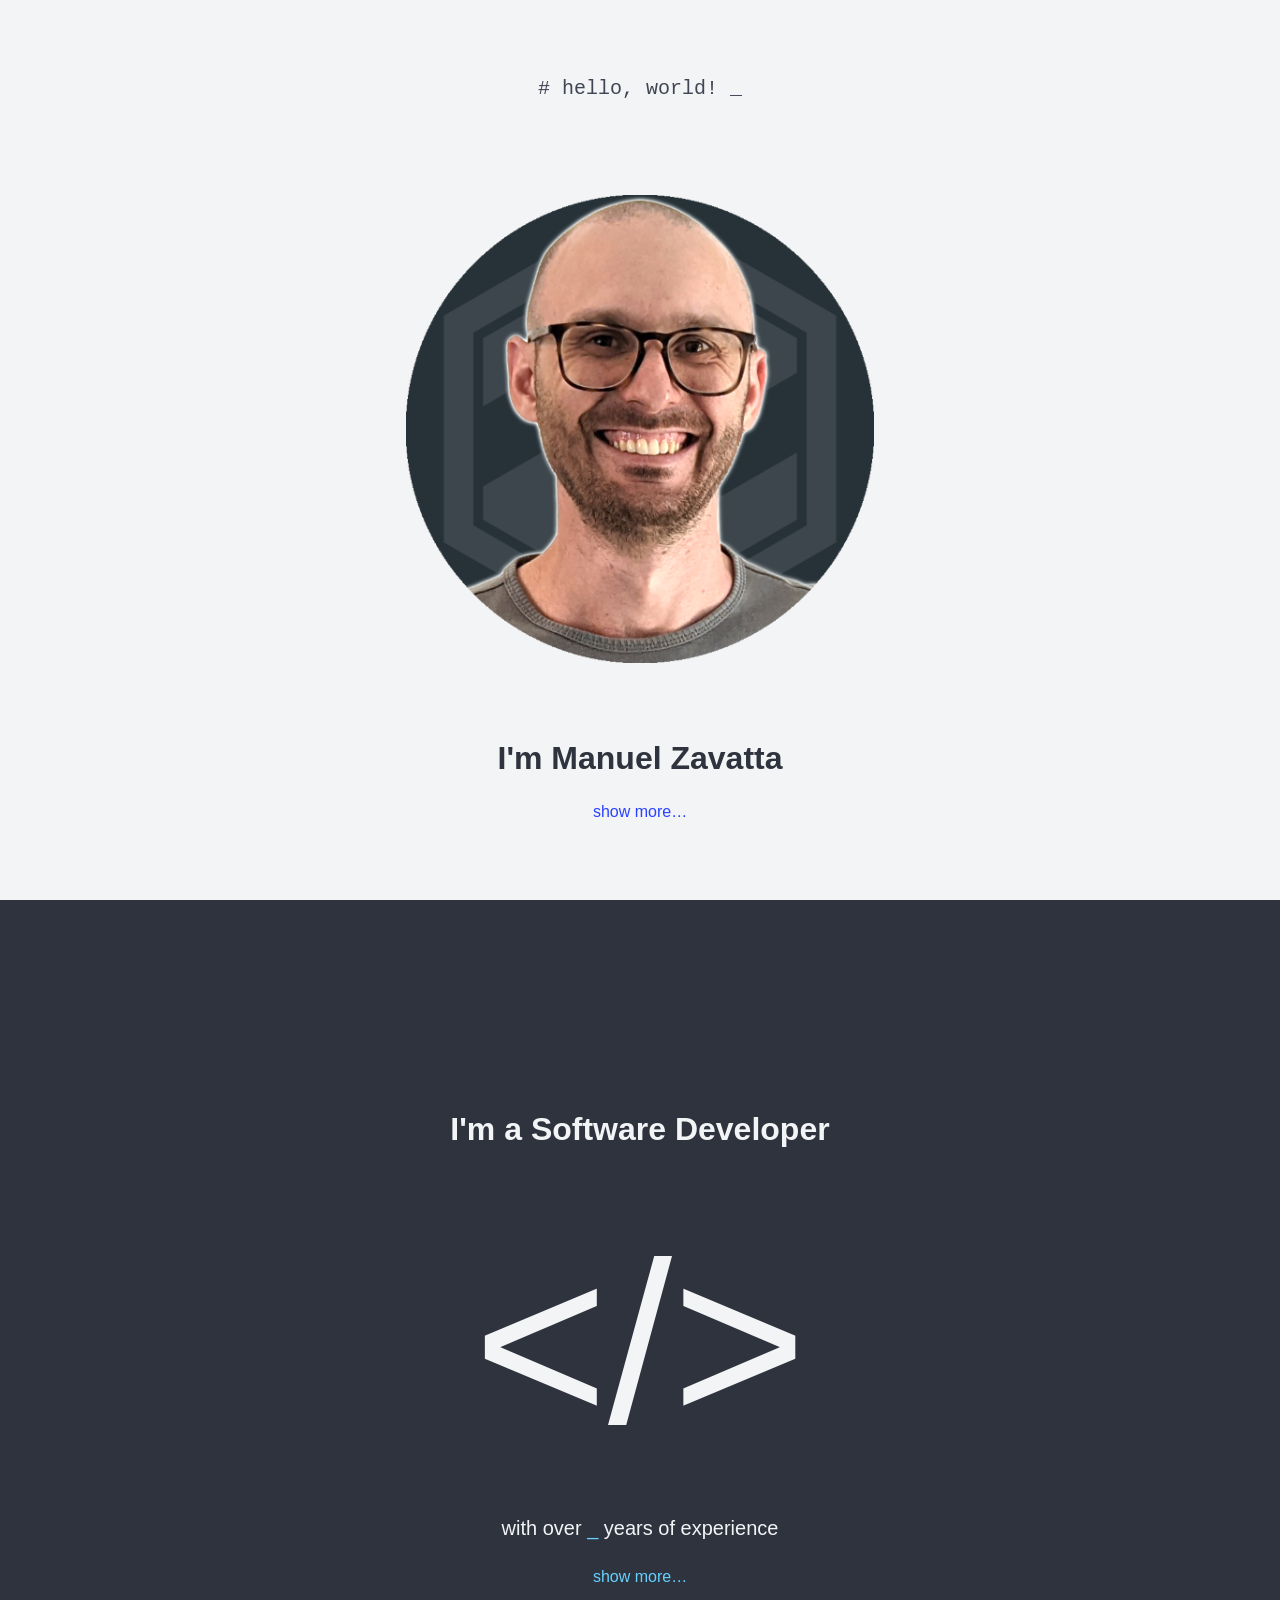
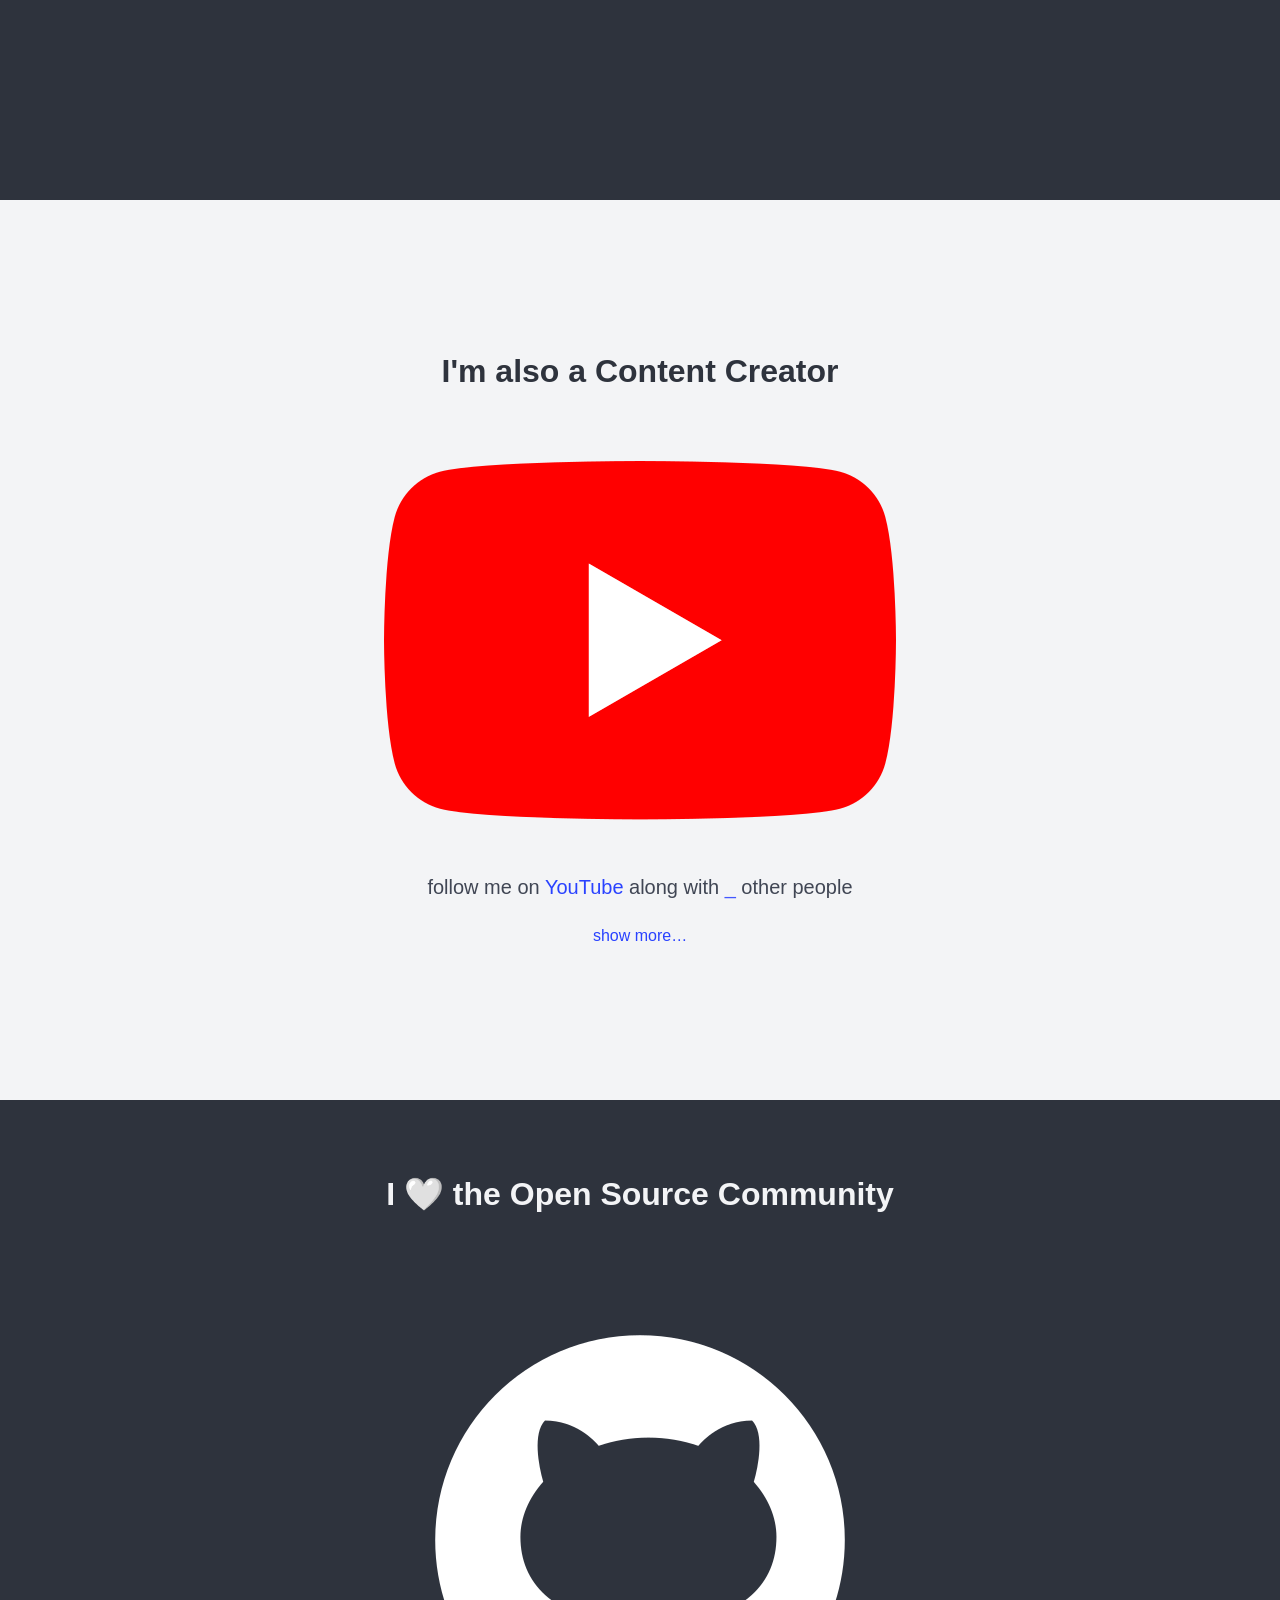
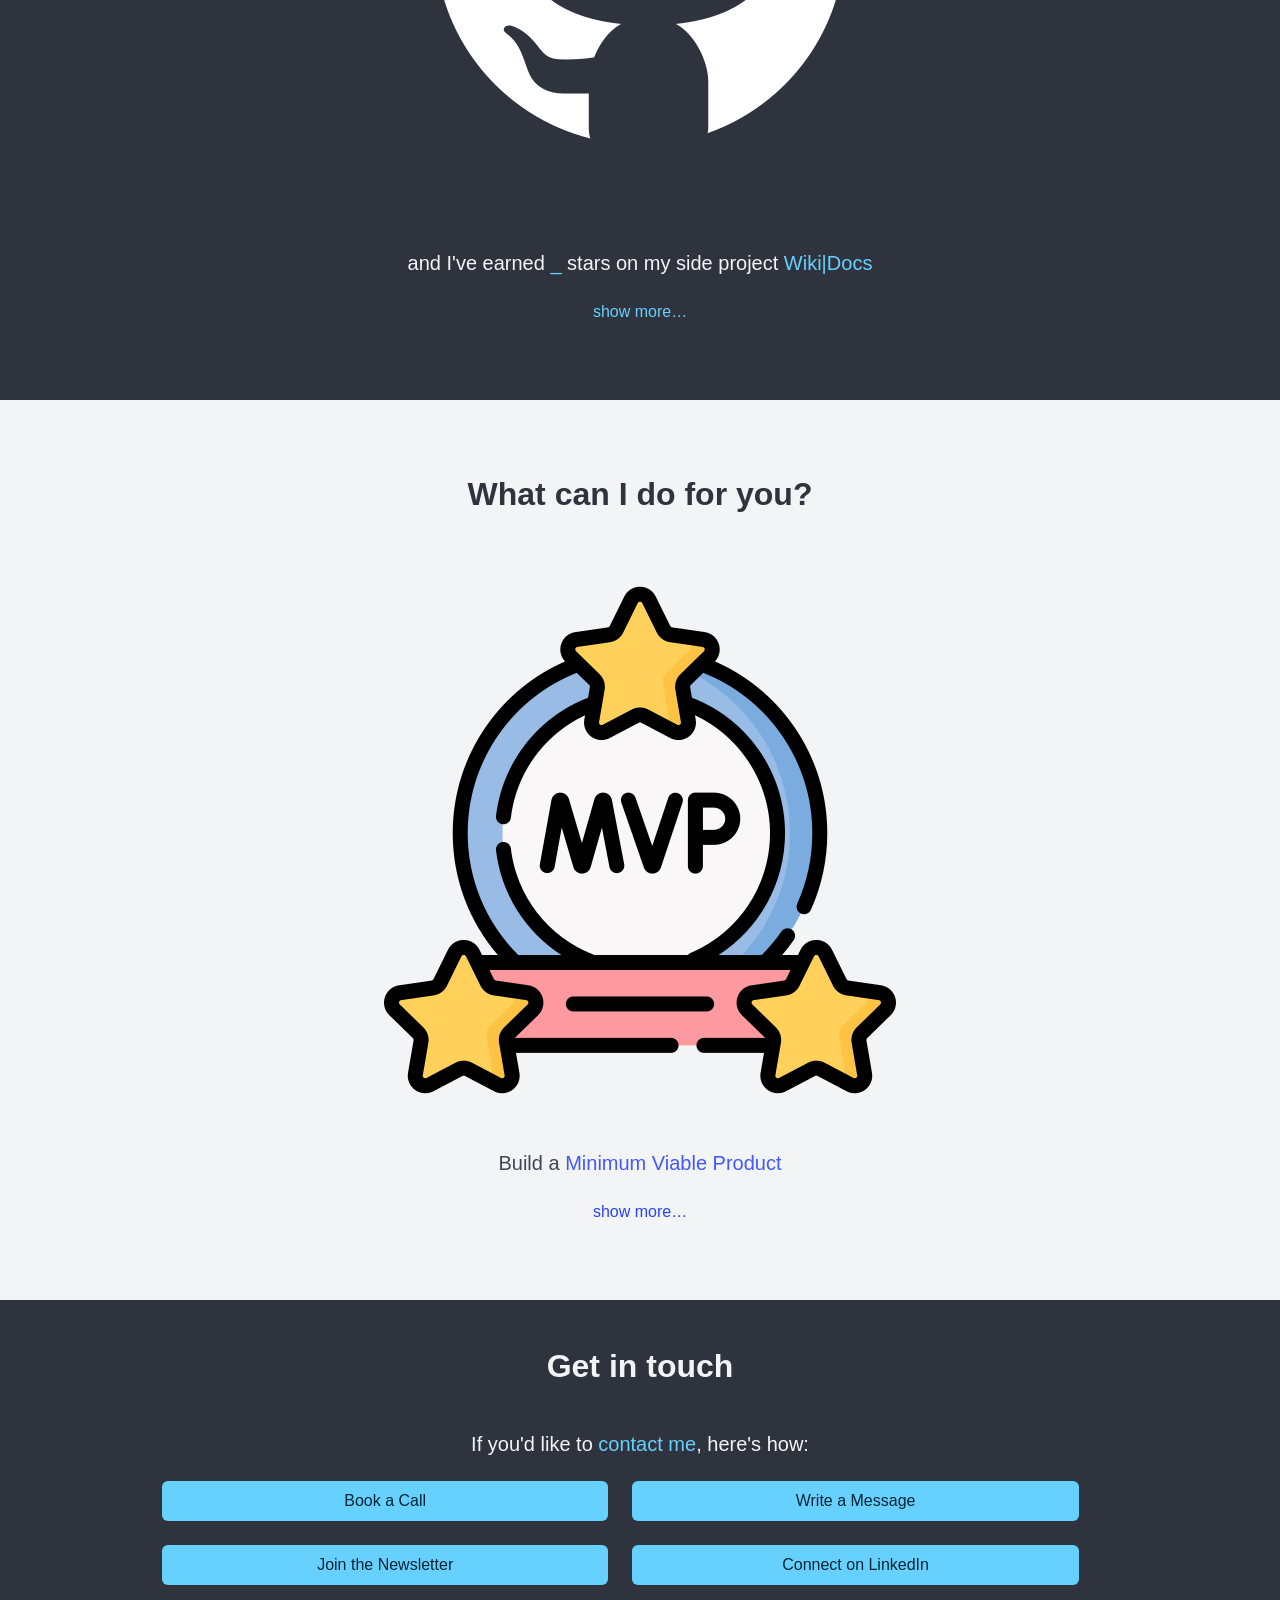
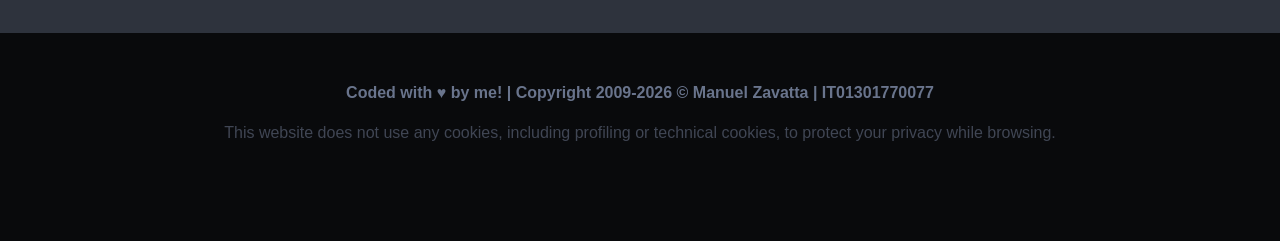
<file: index.html>
<!DOCTYPE html>
<!--
  Hi there! Welcome to my website :)
  It seems you are interested in the source code, did you know that the website is open-source?
  See: https://github.com/Zavy86/im.zavy.dev
  --
  Designed and Coded by: Manuel Zavatta
  Icon credits: Flaticon.com
  Animations: Animate.style
  CSS Framework: Bulma.io
-->
<html lang="en">
<head>
  <meta charset="utf-8"/>
  <meta name="viewport" content="width=device-width, initial-scale=1"/>
  <title>Manuel Zavatta | Software Developer &amp; Content Creator</title>
  <meta name="author" content="Manuel Zavatta"/>
  <meta name="description" content="Manuel Zavatta's portfolio: software development, system architecture, open-source projects, training, and technology content on YouTube."/>
  <meta name="robots" content="index, follow, max-image-preview:large"/>
  <meta name="theme-color" content="#3d464d"/>
  <link rel="canonical" href="https://im.zavy.dev/"/>
  <link rel="alternate" hreflang="en" href="https://im.zavy.dev/en/"/>
  <link rel="alternate" hreflang="it" href="https://im.zavy.dev/it/"/>
  <link rel="alternate" hreflang="x-default" href="https://im.zavy.dev/"/>
  <meta property="og:type" content="website"/>
  <meta property="og:url" content="https://im.zavy.dev/"/>
  <meta property="og:site_name" content="Manuel Zavatta"/>
  <meta property="og:title" content="Manuel Zavatta | Software Developer &amp; Content Creator"/>
  <meta property="og:description" content="Manuel Zavatta's portfolio: software development, system architecture, open-source projects, training, and technology content on YouTube."/>
  <meta property="og:locale" content="en_US"/>
  <meta property="og:locale:alternate" content="it_IT"/>
  <meta property="og:image" content="https://im.zavy.dev/images/open-graph.jpg"/>
  <meta property="og:image:type" content="image/jpeg"/>
  <meta property="og:image:width" content="1200"/>
  <meta property="og:image:height" content="630"/>
  <meta property="og:image:alt" content="Manuel Zavatta next to a speech bubble reading &quot;ciao devs&quot;."/>
  <meta name="twitter:card" content="summary_large_image"/>
  <meta name="twitter:title" content="Manuel Zavatta | Software Developer &amp; Content Creator"/>
  <meta name="twitter:description" content="Manuel Zavatta's portfolio: software development, system architecture, open-source projects, training, and technology content on YouTube."/>
  <meta name="twitter:image" content="https://im.zavy.dev/images/open-graph.jpg"/>
  <meta name="twitter:image:alt" content="Manuel Zavatta next to a speech bubble reading &quot;ciao devs&quot;."/>
  <link rel="shortcut icon" href="images/favicon.ico">
  <link rel="icon" sizes="256x256" href="images/favicon.png">
  <link rel="stylesheet" type="text/css" href="helpers/bulma-1.0.2/css/bulma.min.css"/>
  <link rel="stylesheet" type="text/css" href="style.css"/>
  <script type="application/ld+json">
    {
      "@context": "https://schema.org",
      "@id": "https://im.zavy.dev/#person",
      "@type": "Person",
      "name": "Manuel Zavatta",
      "alternateName": "Zavy86",
      "url": "https://im.zavy.dev/",
      "image": "https://im.zavy.dev/images/photo_manuel_zavatta.png",
      "jobTitle": "Software Developer & Content Creator",
      "sameAs": [
        "https://github.com/Zavy86",
        "https://www.youtube.com/@Zavy86",
        "https://www.linkedin.com/in/manuel-zavatta/"
      ]
    }
  </script>
  <script>
    const browserLanguage = ( navigator.languages?.[0] || navigator.language || '' );
    window.location.replace( browserLanguage.toLowerCase().split('-')[0] === 'it' ? 'it/index.html' : 'en/index.html' );
  </script>
</head>
<body>
<main class="hero is-fullheight has-background-light">
  <div class="hero-body">
    <div class="container is-max-desktop has-text-centered">
      <figure class="image is-128x128 is-inline-block mb-5">
        <img src="images/photo_manuel_zavatta.png" alt="Photo of Manuel Zavatta" width="128" height="128">
      </figure>
      <h1 class="title">Manuel Zavatta</h1>
      <p class="subtitle">Software Developer &amp; Content Creator</p>
      <div class="columns is-centered">
      <div class="column is-7 content">
        <p>
          I build software, design systems, and share my experience through open-source projects,
          training, and technology videos on YouTube.
        </p>
        <p>Explore my work and experience in your preferred language:</p>
      </div>
      </div>
      <nav aria-label="Choose your language">
        <div class="buttons is-centered">
          <a class="button is-link" href="en/index.html" hreflang="en" lang="en">English</a>
          <a class="button is-link" href="it/index.html" hreflang="it" lang="it">Italiano</a>
        </div>
      </nav>
      <p class="mt-5">
        <a href="https://github.com/Zavy86" target="_blank">GitHub</a>
        | <a href="https://www.youtube.com/@Zavy86" target="_blank">YouTube</a>
        | <a href="https://www.linkedin.com/in/manuel-zavatta/" target="_blank">LinkedIn</a>
      </p>
    </div>
  </div>
</main>
</body>
</html>
</file>
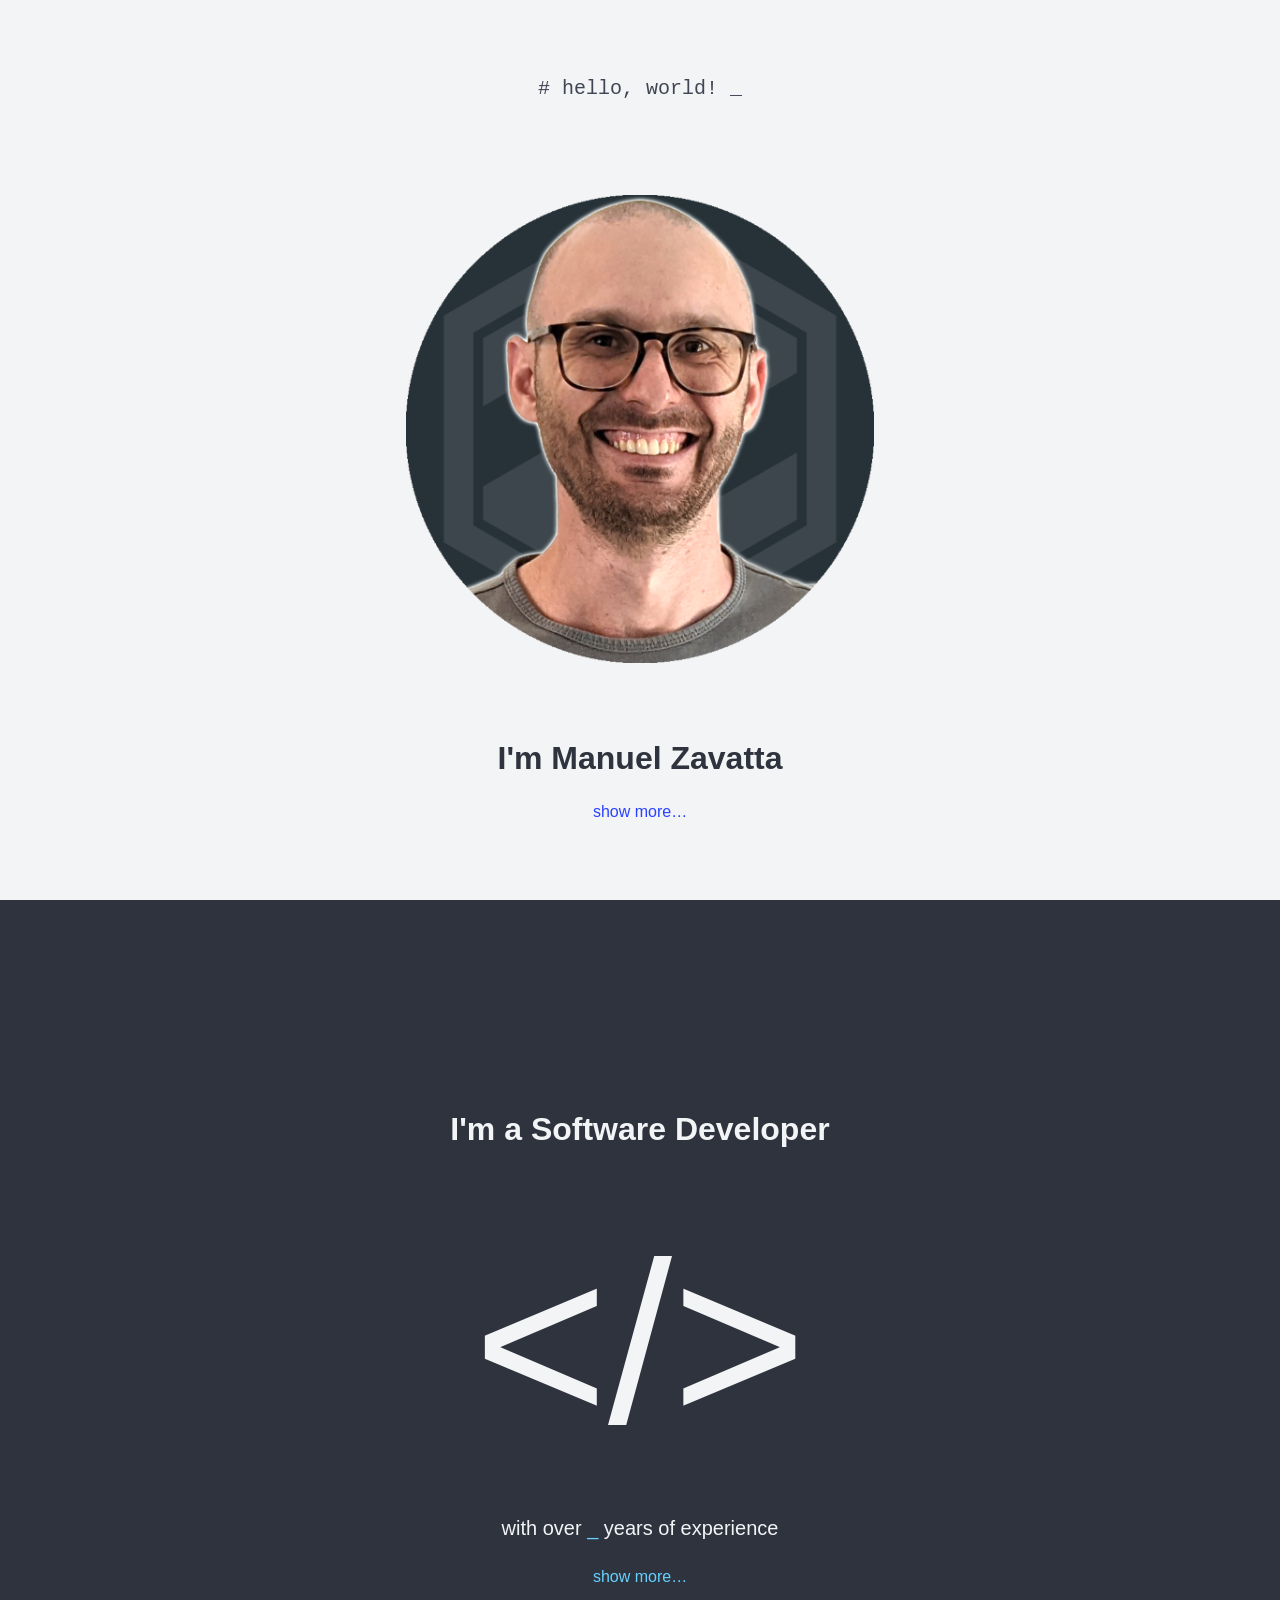
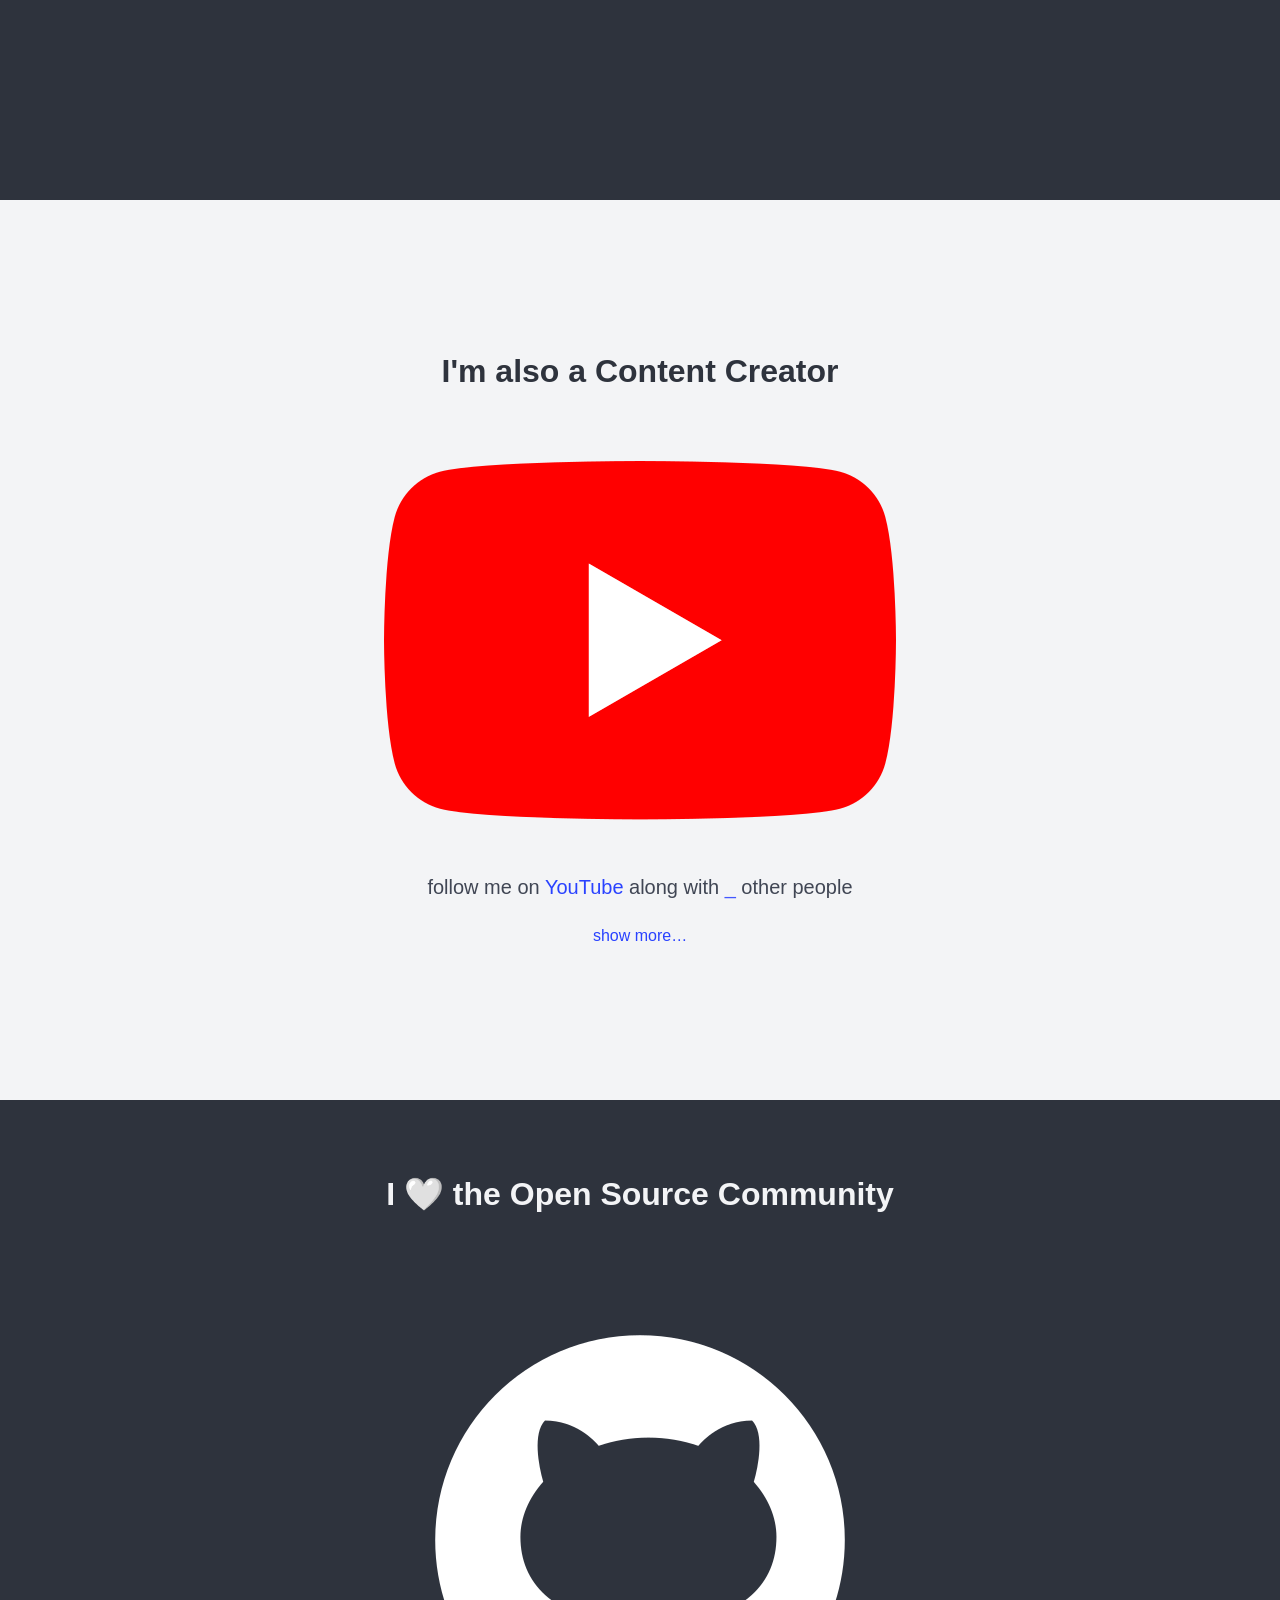
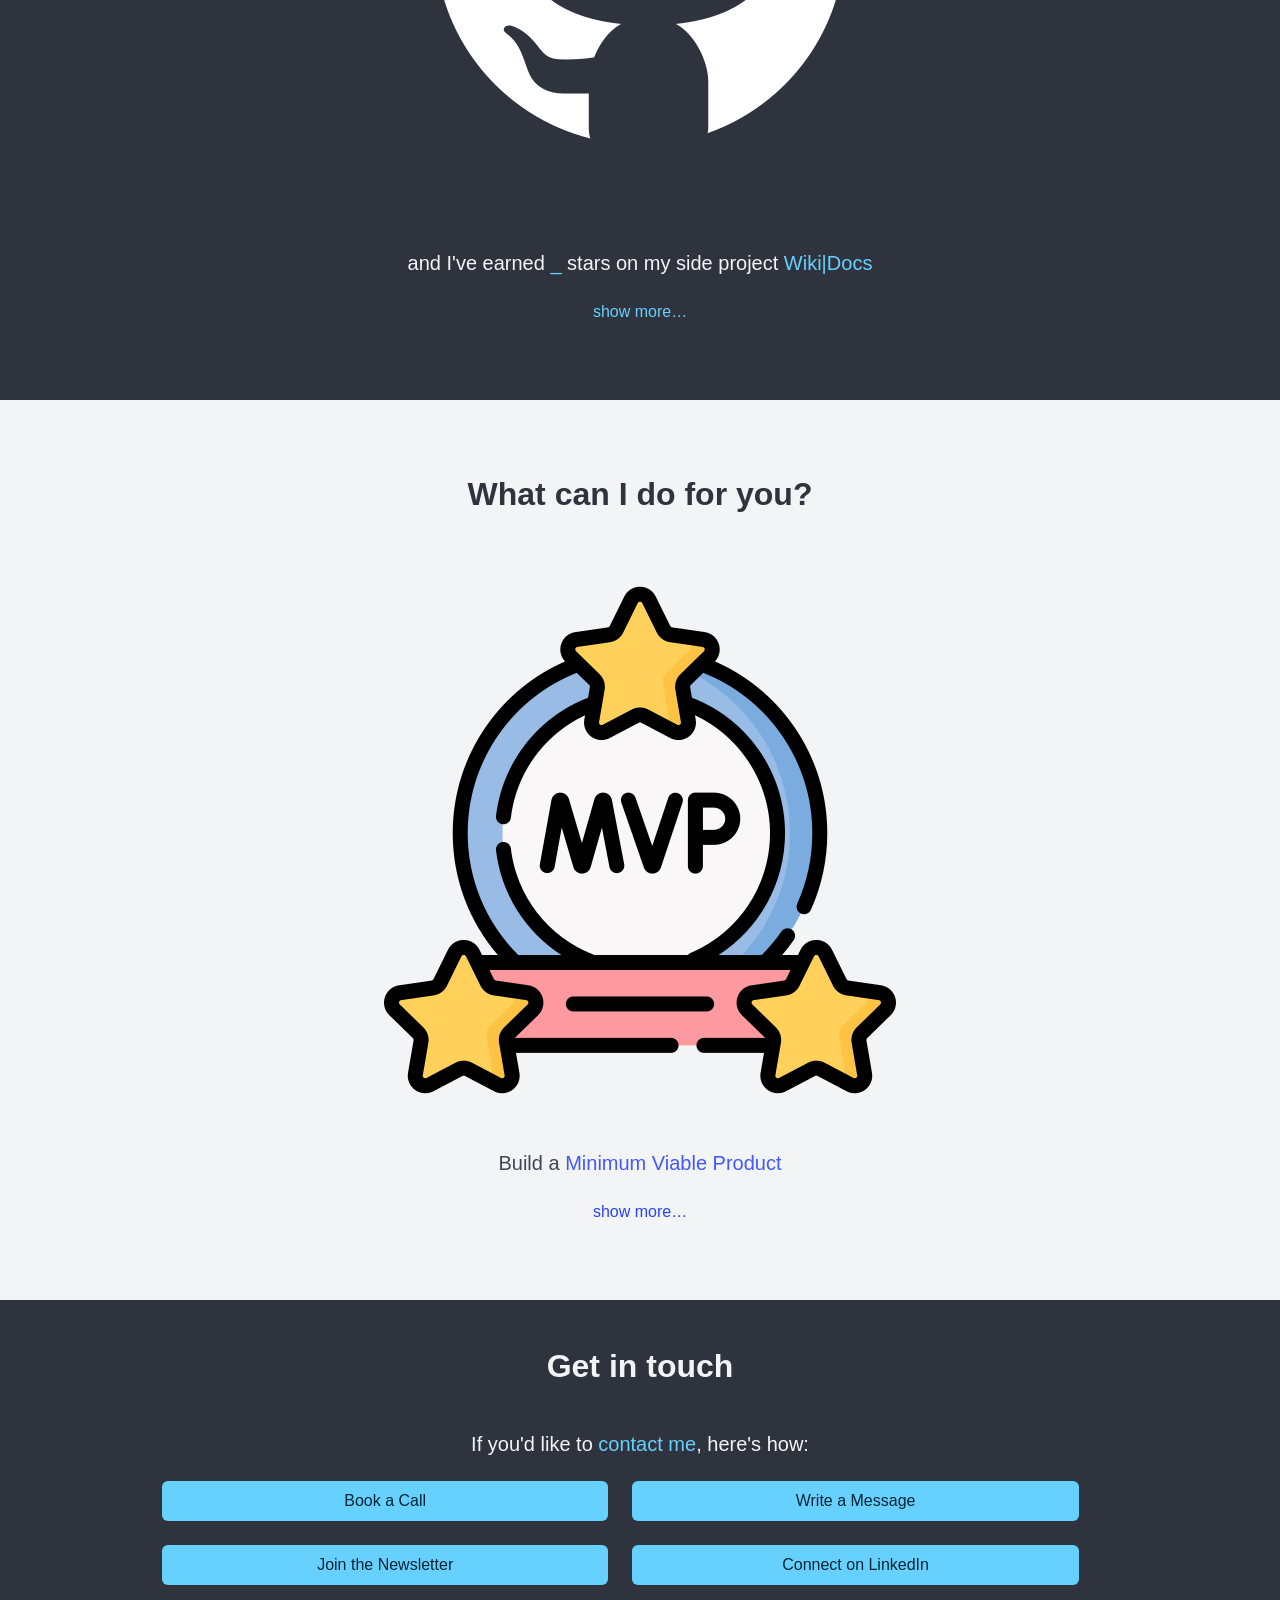
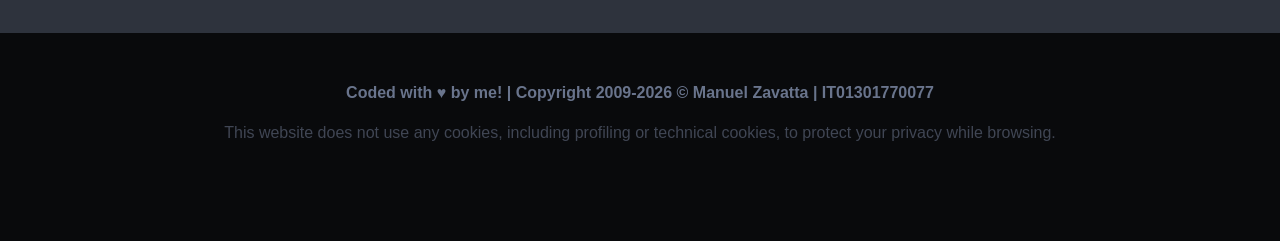
<file: en/index.html>
<!DOCTYPE html>
<!--
  Hi there! Welcome to my website :)
  It seems you are interested in the source code, did you know that the website is open-source?
  See: https://github.com/Zavy86/im.zavy.dev
  --
  Designed and Coded by: Manuel Zavatta
  Icon credits: Flaticon.com
  Animations: Animate.style
  CSS Framework: Bulma.io
-->
<html xmlns="http://www.w3.org/1999/html" lang="en">
<head>
  <meta charset="utf-8"/>
  <meta name="viewport" content="width=device-width, initial-scale=1"/>
  <title>Manuel Zavatta | Software Developer &amp; Content Creator</title>
  <meta name="author" content="Manuel Zavatta"/>
  <meta name="keywords" content="manuel zavatta profile, manuel zavatta skills, manuel zavatta experience, manuel zavatta projects, manuel zavatta portfolio, manuel zavatta resume, manuel zavatta cv, manuel zavatta, zavy86, zavy"/>
  <meta name="description" content="Manuel Zavatta's portfolio: software development, system architecture, open-source projects, training, and technology content on YouTube."/>
  <meta name="robots" content="index, follow, max-image-preview:large"/>
  <meta name="theme-color" content="#3d464d"/>
  <link rel="canonical" href="https://im.zavy.dev/en/"/>
  <link rel="alternate" hreflang="en" href="https://im.zavy.dev/en/"/>
  <link rel="alternate" hreflang="it" href="https://im.zavy.dev/it/"/>
  <link rel="alternate" hreflang="x-default" href="https://im.zavy.dev/"/>
  <meta property="og:type" content="website"/>
  <meta property="og:url" content="https://im.zavy.dev/en/"/>
  <meta property="og:site_name" content="Manuel Zavatta"/>
  <meta property="og:title" content="Manuel Zavatta | Software Developer &amp; Content Creator"/>
  <meta property="og:description" content="Manuel Zavatta's portfolio: software development, system architecture, open-source projects, training, and technology content on YouTube."/>
  <meta property="og:locale" content="en_US"/>
  <meta property="og:locale:alternate" content="it_IT"/>
  <meta property="og:image" content="https://im.zavy.dev/images/open-graph.jpg"/>
  <meta property="og:image:type" content="image/jpeg"/>
  <meta property="og:image:width" content="1200"/>
  <meta property="og:image:height" content="630"/>
  <meta property="og:image:alt" content="Manuel Zavatta next to a speech bubble reading &quot;ciao devs&quot;."/>
  <meta name="twitter:card" content="summary_large_image"/>
  <meta name="twitter:title" content="Manuel Zavatta | Software Developer &amp; Content Creator"/>
  <meta name="twitter:description" content="Manuel Zavatta's portfolio: software development, system architecture, open-source projects, training, and technology content on YouTube."/>
  <meta name="twitter:image" content="https://im.zavy.dev/images/open-graph.jpg"/>
  <meta name="twitter:image:alt" content="Manuel Zavatta next to a speech bubble reading &quot;ciao devs&quot;."/>
  <link rel="shortcut icon" href="../images/favicon.ico">
  <link rel="icon" sizes="256x256" href="../images/favicon.png">
  <link rel="stylesheet" type="text/css" href="../helpers/animate-4.1.1/animate.min.css"/>
  <link rel="stylesheet" type="text/css" href="../helpers/bulma-1.0.2/css/bulma.min.css"/>
  <link rel="stylesheet" type="text/css" href="../style.css"/>
</head>
<body>
<!-- welcome -->
<section class="hero is-fullheight has-background-light">
  <div class="hero-body">
    <div class="container has-text-centered">
      <p class="subtitle is-family-monospace"># hello, world! <span class="flashing">_</span></p>
      <figure class="image is-image-full-responsive is-inline-block animate__animated animate__delay-1s animate__flip">
        <img src="../images/photo_manuel_zavatta.png" alt="Photo of Manuel Zavatta">
      </figure>
      <h1 class="title">I'm Manuel Zavatta</h1>
      <p><a class="show-more" data-target='welcome'>show more&hellip;</a></p>
    </div><!-- container -->
  </div><!-- hero-body -->
</section>
<!-- welcome, show more -->
<section id="welcome" class="hero has-background-white is-hidden">
  <div class="hero-body">
    <div class="container is-max-desktop">
      <p class="subtitle">Hey, it's great to see you here!</p>
      <div class="content has-text-justified">
        <p>
          I'm a tech enthusiast who turned years of independent learning and consulting
          into a career in software development.
        </p>
        <p>
          A few years ago, I set out to become a full-stack developer, but I soon realized that it's impossible to
          excel at everything. Still, my curiosity about every kind of technology gives me the ability to put
          together an MVP from scratch.
        </p>
        <p>
          If I had to pick one area that still excites me today, it would definitely be building backends that
          do the heavy lifting behind the scenes. I love designing lightweight, powerful systems that are distributed,
          synchronized, elegant, and effective&hellip;
        </p>
        <p>
          I also have a YouTube channel where I share my experience with others, covering software development,
          system design, databases, servers, optimization, and technology in general from a developer's
          perspective.
        </p>
      </div><!-- content -->
    </div><!-- container -->
  </div><!-- hero-body -->
</section>
<!-- software developer -->
<section class="hero is-fullheight has-background-dark has-text-white-ter">
  <div class="hero-body">
    <div class="container has-text-centered">
      <h1 class="title has-text-white-ter">I'm a <strong>Software Developer</strong></h1>
      <p class="is-p-full-responsive">&lt;<span id="coding_years_big" class="animated_number"></span>/&gt;</p>
      <p class="subtitle has-text-white-ter">
        with over <span id="coding_years_small" class="has-text-info animated_number">_</span> years of experience
      </p>
      <p><a class="show-more has-text-info" data-target='software-developer'>show more&hellip;</a></p>
    </div><!-- container -->
  </div><!-- hero-body -->
</section>
<!-- software developer, show more -->
<section id="software-developer" class="hero has-background-white is-hidden">
  <div class="hero-body">
    <div class="container is-max-desktop">
      <div class="content has-text-justified">
        <p>
          Like other developers of my generation, I took my first steps on a Commodore, naturally a secondhand
          or even thirdhand one. Those were the days when writing a single line of BASIC made you feel like a god,
          able to bend machines to your will. Of course, becoming a programmer is an uphill journey. Technology
          has evolved exponentially: I went through Windows 3.1, 95, and 98, discovered Linux and the wonderful XP,
          then moved on to Mac, iOS, Android, and who knows what else the future will bring. But one thing has
          always remained the same: wanting to understand how things work and how to reprogram them&hellip;
        </p>
        <p>
          In April 2009, driven by the desire to build a career in IT, I started working as a freelance developer.
          My work mainly involved building websites and office automation applications, providing IT consulting
          and training, and offering technical support for hardware and software.
        </p>
        <p>
          In 2010, I co-founded <em>Gruppo MIPS</em> with two other people, a cooperative providing IT and
          communications services. I managed its IT division as well as its administration. We handled branding
          for various professionals, ran communications campaigns for small and medium-sized businesses, built
          websites for schools and local authorities, and worked on several regional projects.
        </p>
        <p>
          In July 2013, I had the opportunity to join the IT team at one of the world's leading stainless steel
          manufacturers. The company's international presence and numerous subsidiaries around the world gave me
          the chance to develop many digitalization projects, also driven by new regulations and investments
          in improving efficiency in an industry with over a century of history.
        </p>
        <p>
          In 2025, while continuing to work full-time in IT at the multinational company mentioned above, I decided
          to reactivate my VAT registration. This time, the main reason was to handle the tax obligations associated
          with monetizing my online work as a content creator. This allows me to collaborate with brands,
          run masterclasses, and take on occasional freelance projects as time permits&hellip;
        </p>
      </div><!-- content -->
    </div><!-- container -->
  </div><!-- hero-body -->
</section>
<!-- content creator -->
<section class="hero is-fullheight has-background-light">
  <div class="hero-body">
    <div class="container has-text-centered">
      <h1 class="title">I'm also a Content Creator</h1>
      <figure class="image is-image-full-responsive is-inline-block animate__animated animate__delay-1s animate__rubberBand">
        <img src="../images/logo_youtube.png" alt="YouTube logo">
      </figure>
      <p class="subtitle">
        follow me on <a href="https://www.youtube.com/@Zavy86?sub_confirmation=1">YouTube</a>
        along with <span id="youtube_subscribers" class="has-text-link animated_number">_</span> other people
      </p>
      <p><a class="show-more" data-target='content-creator'>show more&hellip;</a></p>
    </div><!-- container -->
  </div><!-- hero-body -->
</section>
<!-- content creator, show more -->
<section id="content-creator" class="hero has-background-white is-hidden">
  <div class="hero-body">
    <div class="container is-max-desktop">
      <div class="content has-text-justified">
        <p>
          In March 2022, I decided to launch a
          <a target="_blank" href="https://www.youtube.com/channel/UCSuMyjQK6SatyhJfhXs2qVQ?sub_confirmation=1">YouTube channel</a>
          dedicated to developers. I started sharing my story, my passion, and my experiences in technology
          to help aspiring developers find an effective path into the profession.
        </p>
      </div><!-- content -->
    </div><!-- container -->
  </div><!-- hero-body -->
</section>
<!-- open source -->
<section class="hero is-fullheight has-background-dark has-text-white-ter">
  <div class="hero-body">
    <div class="container has-text-centered">
      <h1 class="title has-text-white-ter">I 🤍 the Open Source Community</h1>
      <figure class="image is-image-full-responsive is-inline-block animate__animated animate__delay-1s animate__heartBeat">
        <img src="../images/logo_github.png" alt="GitHub logo">
      </figure>
      <p class="subtitle has-text-white-ter">
        and I've earned <span id="wikidocs_stars" class="has-text-info animated_number">_</span> stars
        on my side project <a href="https://github.com/Zavy86/WikiDocs" class="has-text-info" target="_blank">Wiki|Docs</a>
      </p>
      <p><a class="show-more has-text-info" data-target='open-source'>show more&hellip;</a></p>
    </div><!-- container -->
  </div><!-- hero-body -->
</section>
<!-- open source, show more -->
<section id="open-source" class="hero has-background-white is-hidden">
  <div class="hero-body">
    <div class="container is-max-desktop">
      <div class="content has-text-justified">
        <p>
          In January 2019, I needed a simple wiki with Markdown support that was easy to install and use.
          When I couldn't find anything that fit my needs, I created
          <a target="_blank" href="https://github.com/Zavy86/WikiDocs">Wiki|Docs</a>.
          I made it available as open source on GitHub from the start. After a few years, interest began to grow,
          and a community is now forming around the project. Encouraged by that interest, I decided to give the
          project a fresh start by rewriting it with a more structured approach. I'm looking for new contributors,
          so if you're interested, head over to the
          <a target="_blank" href="https://github.com/Zavy86/WikiDocs/blob/master/CONTRIBUTING.md">repository</a>!
        </p>
      </div><!-- content -->
    </div><!-- container -->
  </div><!-- hero-body -->
</section>
<!-- for you -->
<section class="hero is-fullheight has-background-light">
  <div class="hero-body">
    <div class="container has-text-centered">
      <h1 class="title">What can I do for you?</h1>
      <div class="carousel">
        <div class="carousel-item">
          <figure class="image is-image-full-responsive is-inline-block">
            <img src="../images/icon_mvp.png" alt="MVP icon">
          </figure>
          <p class="subtitle">Build a <span class="has-text-link">Minimum Viable Product</span></p>
        </div>
        <div class="carousel-item">
          <figure class="image is-image-full-responsive is-inline-block">
            <img src="../images/icon_consulting.png" alt="consultancy icon">
          </figure>
          <p class="subtitle">Project and architecture <span class="has-text-link">consulting</span></p>
        </div>
        <div class="carousel-item">
          <figure class="image is-image-full-responsive is-inline-block">
            <img src="../images/icon_training.png" alt="training icon">
          </figure>
          <p class="subtitle">Courses, training, or <span class="has-text-link">mentorship</span></p>
        </div>
        <div class="carousel-item">
          <figure class="image is-image-full-responsive is-inline-block">
            <img src="../images/icon_sponsor.png" alt="sponsor icon">
          </figure>
          <p class="subtitle"><span class="has-text-link">Promote</span> your brand or product</p>
        </div>
      </div>
      <br/>
      <p><a class="show-more" data-target='for-you'>show more&hellip;</a></p>
    </div><!-- container -->
  </div><!-- hero-body -->
</section>
<!-- for you, show more -->
<section id="for-you" class="hero has-background-white is-hidden">
  <div class="hero-body">
    <div class="container is-max-desktop">
      <div class="content has-text-justified">
        <p class="subtitle">Build a Minimum Viable Product</p>
        <p>
          A Minimum Viable Product is the simplest working version of a product or service. Think of a prototype
          that lets you test an idea in the market as quickly as possible. Building an MVP means focusing on the
          essential features that solve a specific problem for your users, without slowing development down with
          unnecessary functionality. This approach lets you gather valuable feedback, validate your idea, and
          refine your product based on your audience's needs.
        </p>
        <p class="subtitle">Project and architecture consulting</p>
        <p>
          Designing robust, scalable software architectures tailored to your specific business needs is essential.
          Working closely with you, I'll analyze your requirements, evaluate the most suitable technologies, and
          design a software architecture that maximizes your product's efficiency, security, and maintainability.
          Drawing on my experience, I'll help you choose the best technology solutions and make strategic decisions
          for your project's long-term success.
        </p>
        <p class="subtitle">Courses, training, or mentorship</p>
        <p>
          I strongly believe in continually developing your skills. I offer personalized training courses to help
          you achieve your professional goals. Through theoretical and practical lessons, I'll help you build new
          skills and give you the tools you need to tackle challenges in your field. Investing in yourself is the
          key to success. Through mentoring, we'll work together to define your goals and create a learning path
          tailored to you.
        </p>
        <p class="subtitle">Promote your brand or product</p>
        <p>
          Looking for a partner to grow your social media presence, or want to use my channels to promote your
          product or service? Let's work together to create authentic, engaging content that connects with both
          your audience and mine. Together, we'll find the best ways to achieve your goals and get people talking
          about you. <em>I only work with brands that I believe are a good fit for my audience.</em>
        </p>
      </div><!-- content -->
    </div><!-- container -->
  </div><!-- hero-body -->
</section>
<!-- contacts -->
<section class="hero has-background-dark has-text-white-ter">
  <div class="hero-body">
    <div class="container has-text-centered">
      <h1 class="title has-text-white-ter">Get in touch</h1>
      <br/>
      <p class="subtitle has-text-white-ter">If you'd like to <span class="has-text-info">contact me</span>, here's how:</p>
      <div class="columns">
        <div class="column is-two-fifths is-offset-1">
          <p><a class="button is-fullwidth is-info" target="_blank" href="https://calendar.google.com/calendar/appointments/schedules/AcZssZ3bJsVoGHNQW4TTHcfiG7JSolzrw1Y92cLUTbb-FmCycFtd_FBtm-0t1HPUPM3qT9Atbph6ENiA">Book a Call</a></p>
        </div><!-- column -->
        <div class="column is-two-fifths">
          <p><a class="button is-fullwidth is-info" target="_blank" href="mailto:write@zavy.dev">Write a Message</a></p>
        </div><!-- column -->
      </div><!-- columns -->
      <div class="columns">
        <div class="column is-two-fifths is-offset-1">
          <p><a class="button is-fullwidth is-info" target="_blank" href="https://zavy86.substack.com/">Join the Newsletter</a></p>
        </div><!-- column -->
        <div class="column is-two-fifths">
          <p><a class="button is-fullwidth is-info" target="_blank" href="https://www.linkedin.com/in/manuel-zavatta/">Connect on LinkedIn</a></p>
        </div><!-- column -->
      </div><!-- columns -->
    </div><!-- container -->
  </div><!-- hero-body -->
</section>
<!-- footer -->
<footer class="footer has-background-black">
  <div class="content has-text-centered">
    <p>
      <strong class="has-text-grey">
        Coded with &hearts; by me!
        <span class="is-hidden-touch">|</span>
        <span class="is-hidden-desktop"><br></span>
        Copyright 2009-<span id="current_year"></span> &copy; Manuel Zavatta
        <span class="is-hidden-touch">|</span>
        <span class="is-hidden-desktop"><br></span>
        IT01301770077
      </strong>
    <p>
      This website does not use any cookies, including profiling or technical cookies, to protect your privacy
      while browsing.
    </p>
  </div>
</footer>
<script src="../script.js"></script>
</body>
</html>
</file>
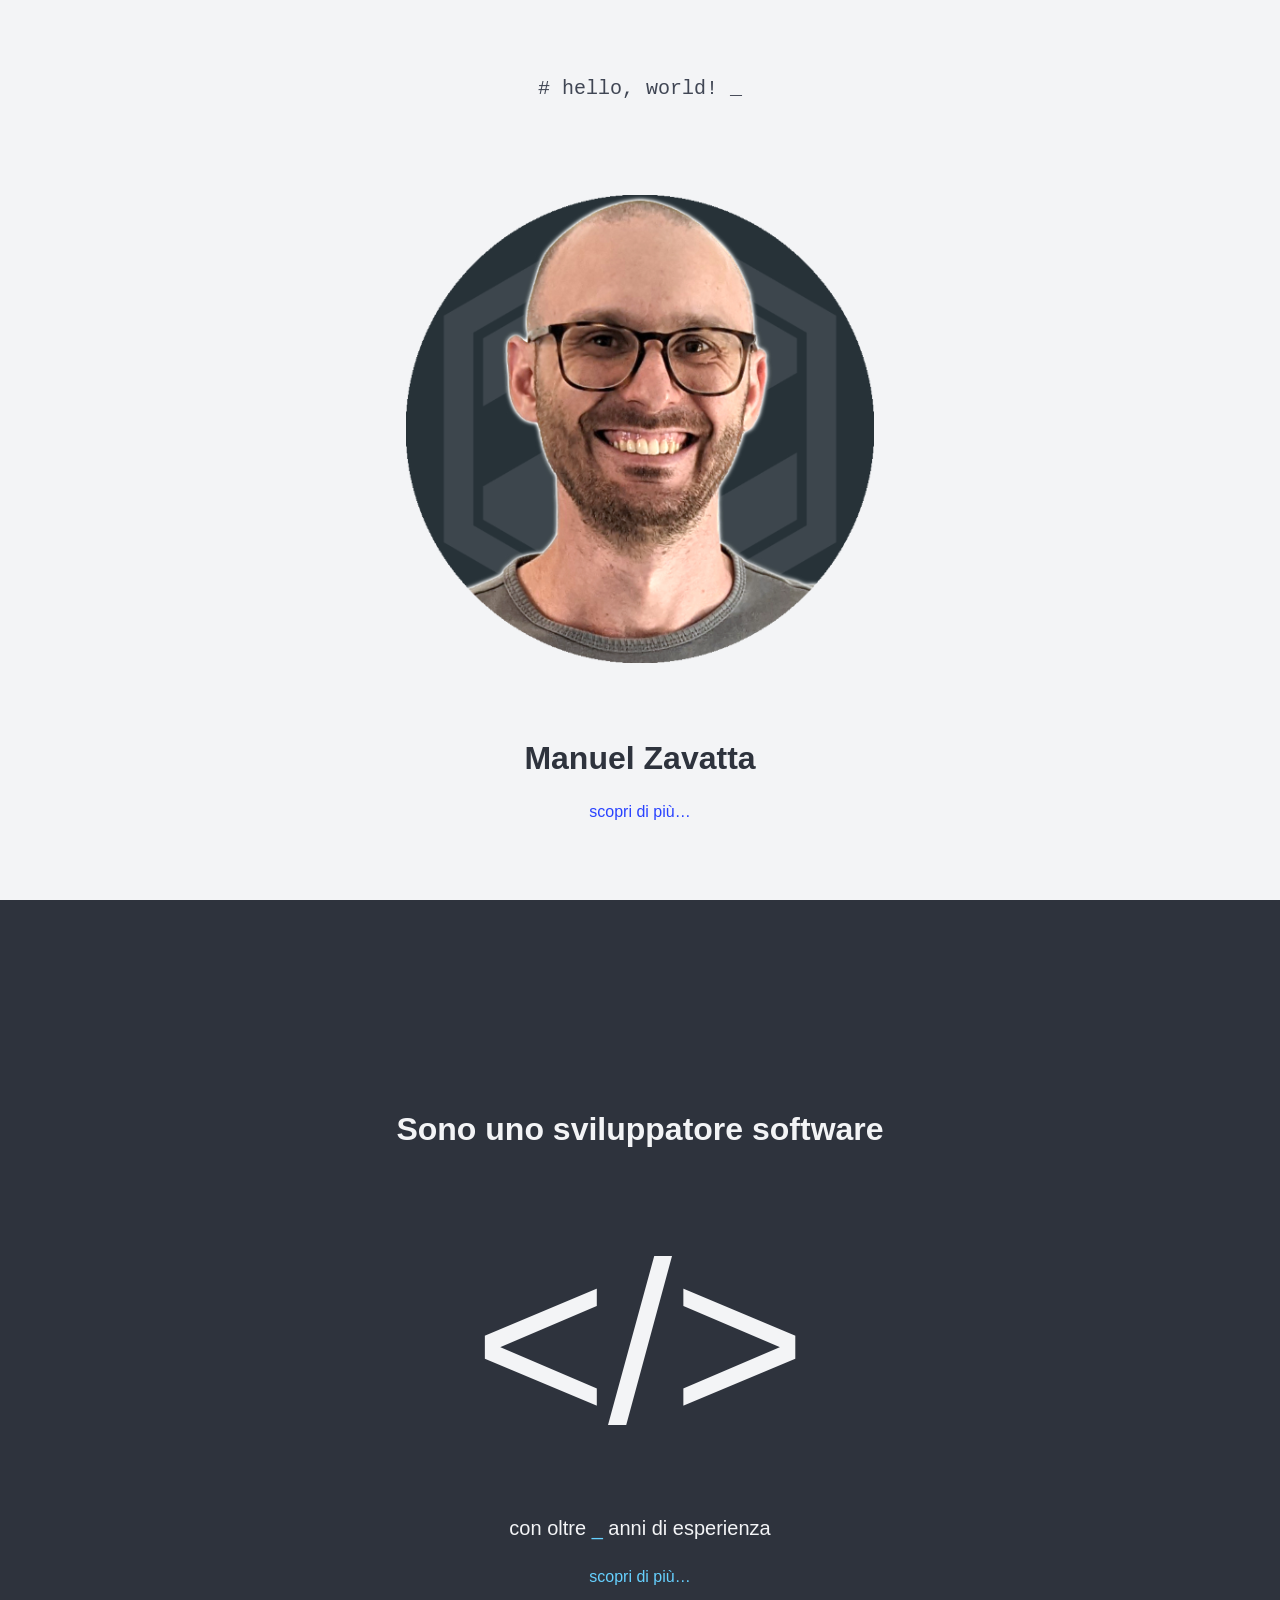
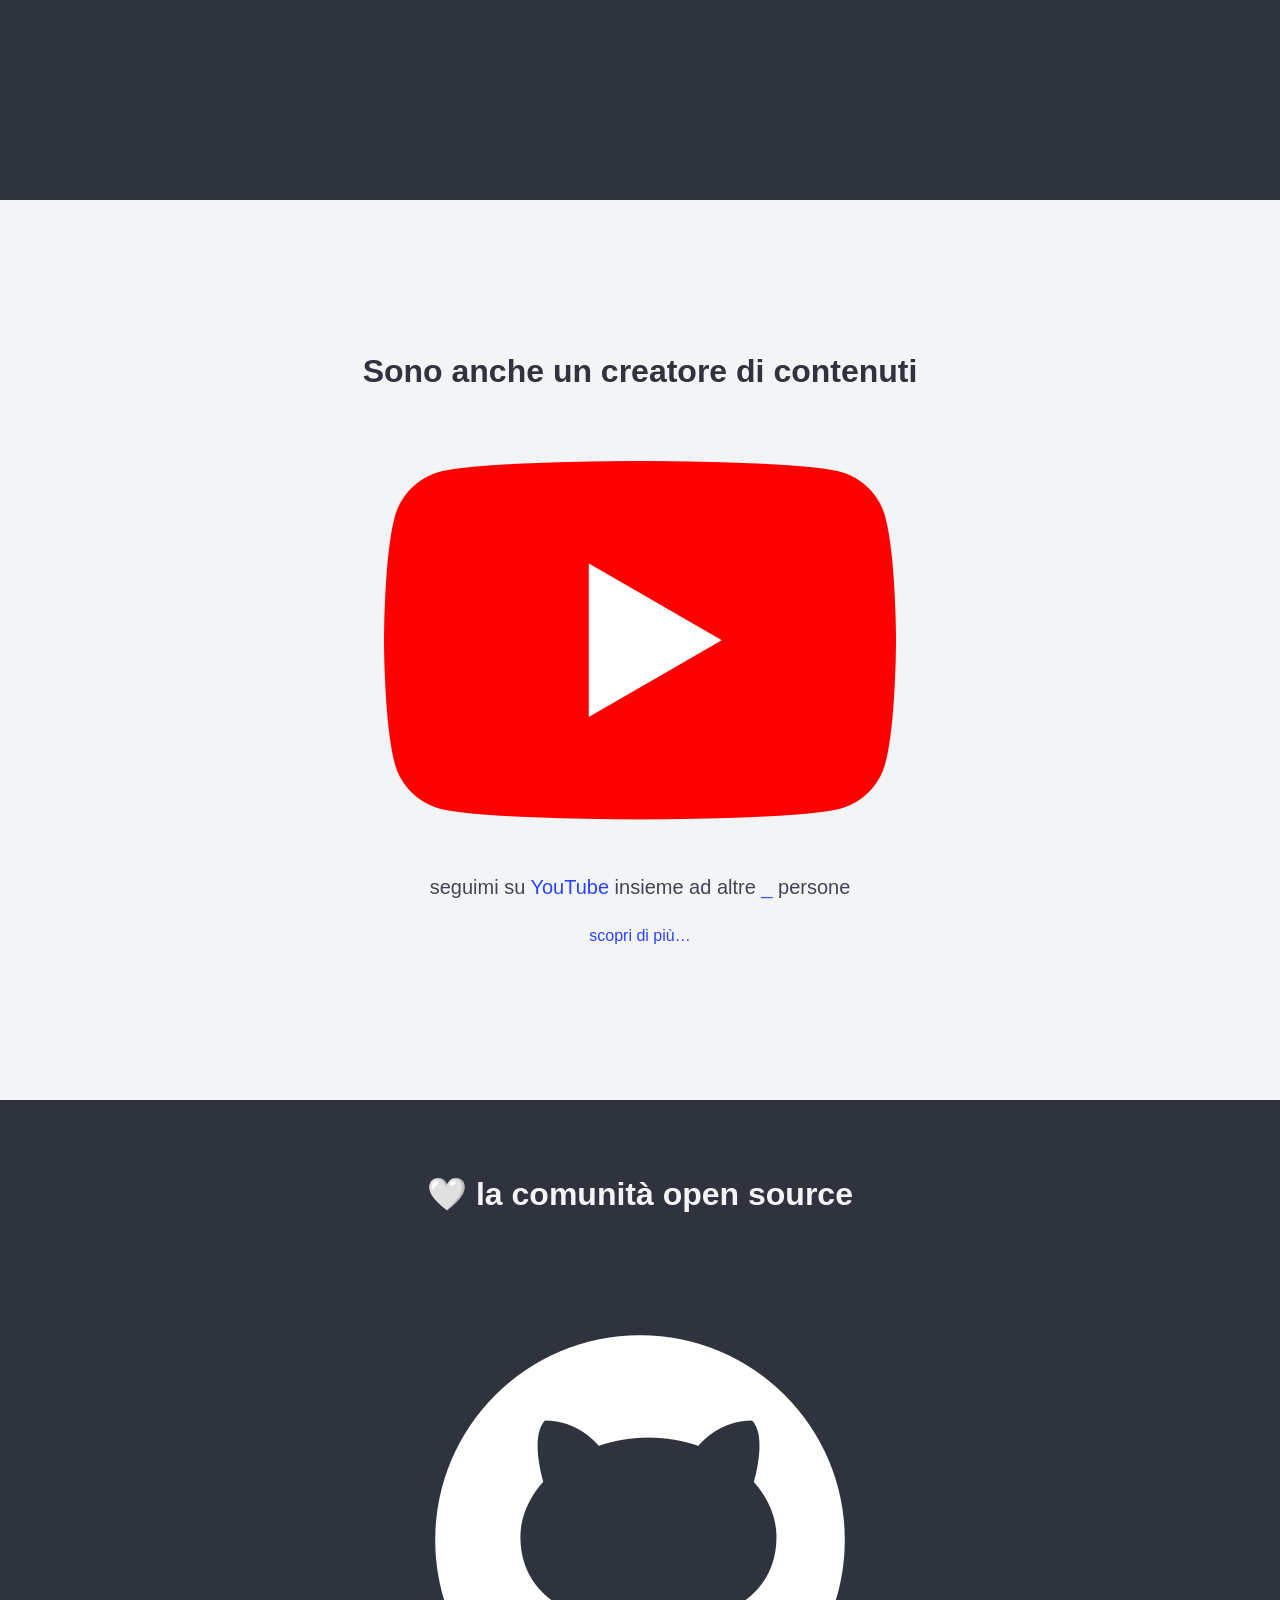
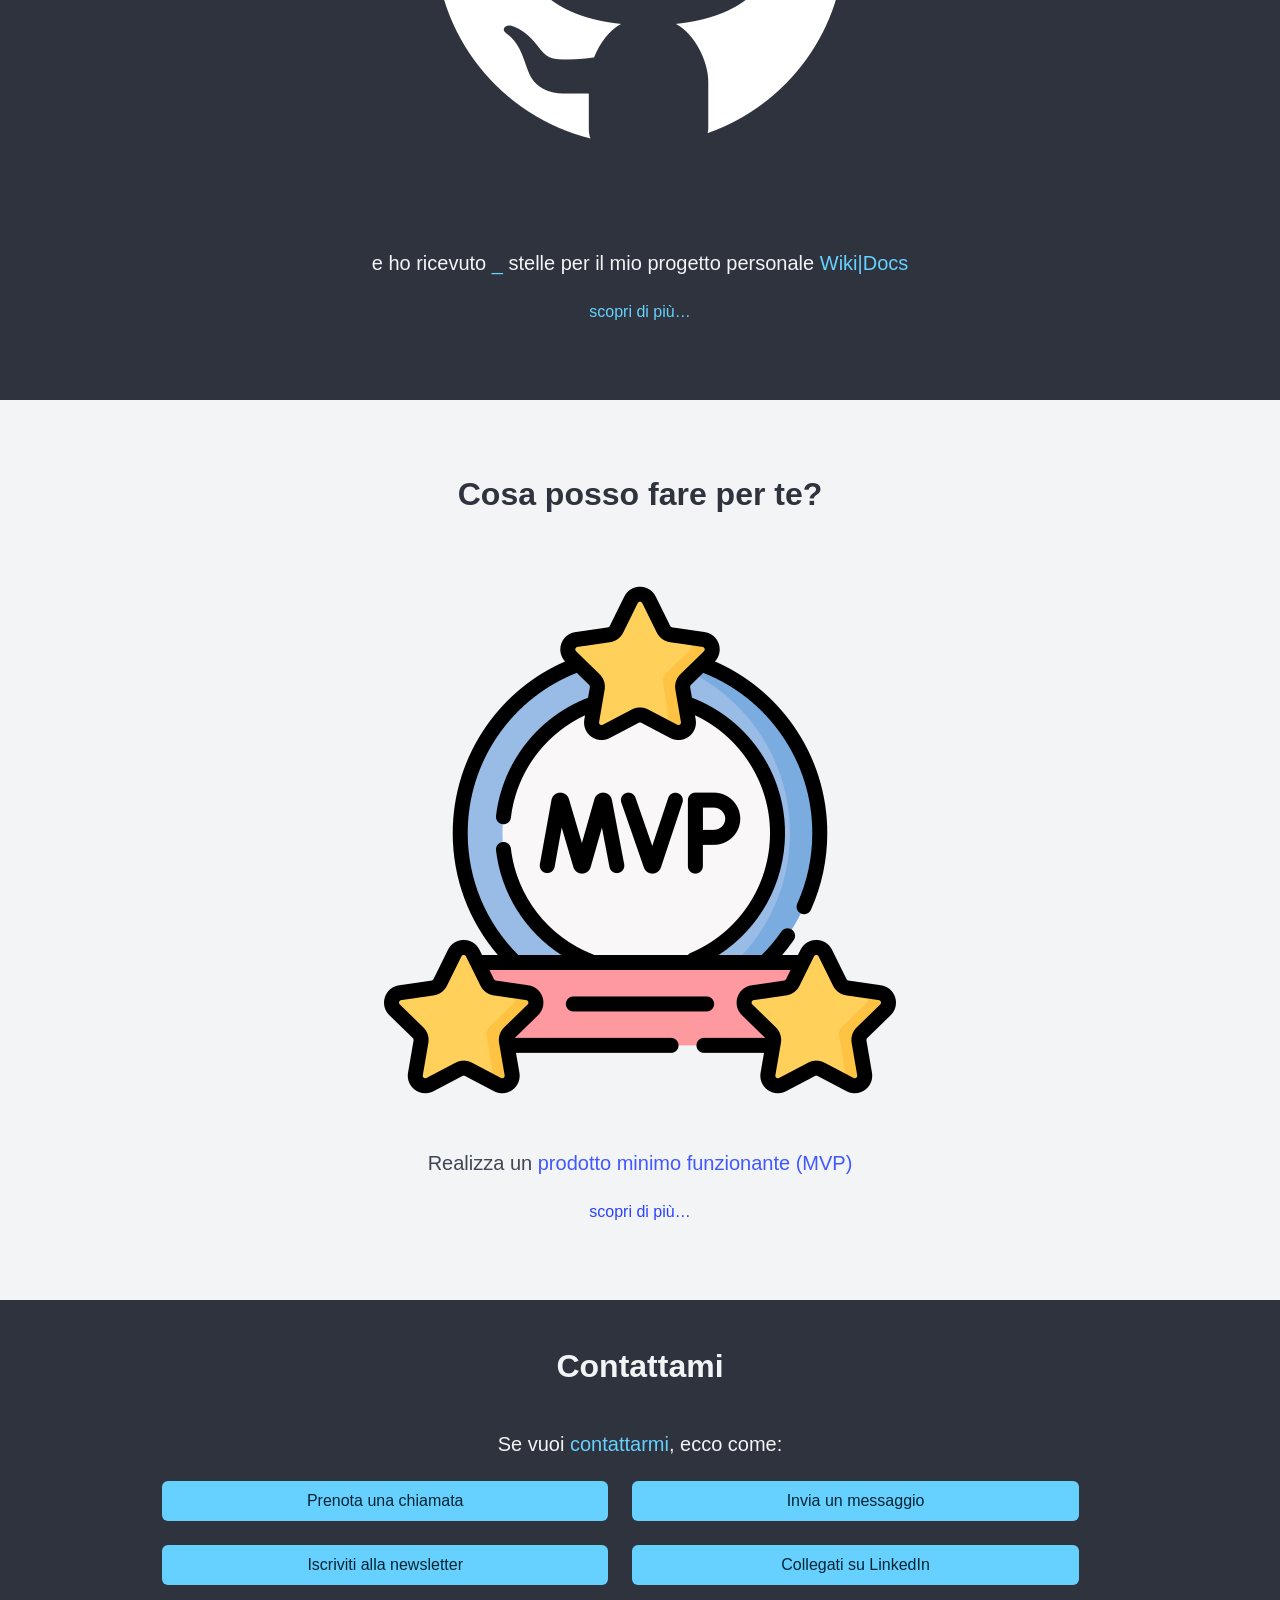
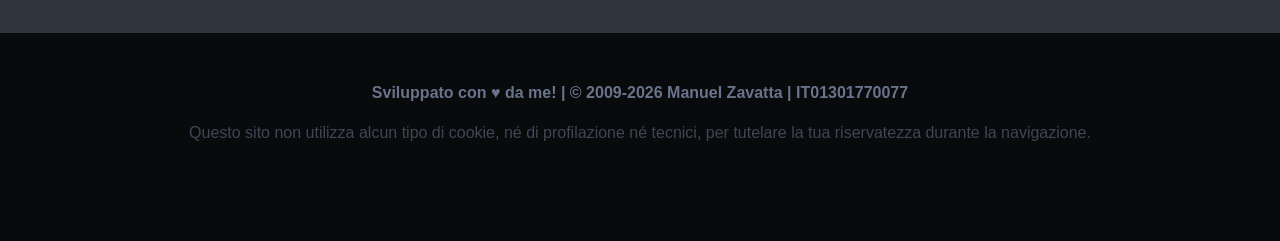
<file: it/index.html>
<!DOCTYPE html>
<!--
  Hi there! Welcome to my website :)
  It seems you are interested in the source code, did you know that the website is open-source?
  See: https://github.com/Zavy86/im.zavy.dev
  --
  Designed and Coded by: Manuel Zavatta
  Icon credits: Flaticon.com
  Animations: Animate.style
  CSS Framework: Bulma.io
-->
<html xmlns="http://www.w3.org/1999/html" lang="it">
<head>
  <meta charset="utf-8"/>
  <meta name="viewport" content="width=device-width, initial-scale=1"/>
  <title>Manuel Zavatta | Sviluppatore software e creatore di contenuti</title>
  <meta name="author" content="Manuel Zavatta"/>
  <meta name="keywords" content="profilo manuel zavatta, competenze manuel zavatta, esperienze manuel zavatta, progetti manuel zavatta, portfolio manuel zavatta, curriculum manuel zavatta, curriculum vitae manuel zavatta, manuel zavatta, zavy86, zavy"/>
  <meta name="description" content="Il portfolio di Manuel Zavatta: sviluppo software, architetture di sistemi, progetti open source, formazione e contenuti tecnologici su YouTube."/>
  <meta name="robots" content="index, follow, max-image-preview:large"/>
  <meta name="theme-color" content="#3d464d"/>
  <link rel="canonical" href="https://im.zavy.dev/it/"/>
  <link rel="alternate" hreflang="en" href="https://im.zavy.dev/en/"/>
  <link rel="alternate" hreflang="it" href="https://im.zavy.dev/it/"/>
  <link rel="alternate" hreflang="x-default" href="https://im.zavy.dev/"/>
  <meta property="og:type" content="website"/>
  <meta property="og:url" content="https://im.zavy.dev/it/"/>
  <meta property="og:site_name" content="Manuel Zavatta"/>
  <meta property="og:title" content="Manuel Zavatta | Sviluppatore software e creatore di contenuti"/>
  <meta property="og:description" content="Il portfolio di Manuel Zavatta: sviluppo software, architetture di sistemi, progetti open source, formazione e contenuti tecnologici su YouTube."/>
  <meta property="og:locale" content="it_IT"/>
  <meta property="og:locale:alternate" content="en_US"/>
  <meta property="og:image" content="https://im.zavy.dev/images/open-graph.jpg"/>
  <meta property="og:image:type" content="image/jpeg"/>
  <meta property="og:image:width" content="1200"/>
  <meta property="og:image:height" content="630"/>
  <meta property="og:image:alt" content="Manuel Zavatta accanto a una nuvoletta con la scritta &quot;ciao devs&quot;."/>
  <meta name="twitter:card" content="summary_large_image"/>
  <meta name="twitter:title" content="Manuel Zavatta | Sviluppatore software e creatore di contenuti"/>
  <meta name="twitter:description" content="Il portfolio di Manuel Zavatta: sviluppo software, architetture di sistemi, progetti open source, formazione e contenuti tecnologici su YouTube."/>
  <meta name="twitter:image" content="https://im.zavy.dev/images/open-graph.jpg"/>
  <meta name="twitter:image:alt" content="Manuel Zavatta accanto a una nuvoletta con la scritta &quot;ciao devs&quot;."/>
  <link rel="shortcut icon" href="../images/favicon.ico">
  <link rel="icon" sizes="256x256" href="../images/favicon.png">
  <link rel="stylesheet" type="text/css" href="../helpers/animate-4.1.1/animate.min.css"/>
  <link rel="stylesheet" type="text/css" href="../helpers/bulma-1.0.2/css/bulma.min.css"/>
  <link rel="stylesheet" type="text/css" href="../style.css"/>
  <script src="../script.js" defer></script>
</head>
<body>
<!-- welcome -->
<section class="hero is-fullheight has-background-light">
  <div class="hero-body">
    <div class="container has-text-centered">
      <p class="subtitle is-family-monospace"># hello, world! <span class="flashing">_</span></p>
      <figure class="image is-image-full-responsive is-inline-block animate__animated animate__delay-1s animate__flip">
        <img src="../images/photo_manuel_zavatta.png" alt="Foto di Manuel Zavatta">
      </figure>
      <h1 class="title">Manuel Zavatta</h1>
      <p><a class="show-more" data-target='welcome'>scopri di più&hellip;</a></p>
    </div><!-- container -->
  </div><!-- hero-body -->
</section>
<!-- welcome, show more -->
<section id="welcome" class="hero has-background-white is-hidden">
  <div class="hero-body">
    <div class="container is-max-desktop">
      <p class="subtitle">Ciao, è un piacere vederti qui!</p>
      <div class="content has-text-justified">
        <p>
          Sono un appassionato di informatica che ha trasformato anni di auto-formazione e consulenze
          in una carriera come sviluppatore di software.
        </p>
        <p>
          Qualche anno fa puntavo a diventare uno sviluppatore Full-Stack, ma mi sono presto reso conto che &egrave;
          impossibile essere un genio in tutto, tuttavia la curiosità di mettere gli occhi su ogni tecnologia mi rende
          capace di abbozzare un qualsiasi MVP anche da zero.
        </p>
        <p>
          Se dovessi scegliere un'area in cui ancora oggi mi entusiasmo, è sicuramente la creazione di backends che
          fanno il lavoro sporco dietro le quinte, amo progettare sistemi leggeri e potenti, distribuiti e sincronizzati,
          belli ed efficaci&hellip;
        </p>
        <p>
          Ho anche un canale YouTube in cui cerco di portare la mia esperienza agli altri parlando di sviluppo software,
          progettazione di sistemi, database, server, ottimizzazione e tecnologie in generale dal punto di vista di un
          developer.
        </p>
      </div><!-- content -->
    </div><!-- container -->
  </div><!-- hero-body -->
</section>
<!-- software developer -->
<section class="hero is-fullheight has-background-dark has-text-white-ter">
  <div class="hero-body">
    <div class="container has-text-centered">
      <h1 class="title has-text-white-ter">Sono uno <strong>sviluppatore software</strong></h1>
      <p class="is-p-full-responsive">&lt;<span id="coding_years_big" class="animated_number"></span>/&gt;</p>
      <p class="subtitle has-text-white-ter">
        con oltre <span id="coding_years_small" class="has-text-info animated_number">_</span> anni di esperienza
      </p>
      <p><a class="show-more has-text-info" data-target='software-developer'>scopri di più&hellip;</a></p>
    </div><!-- container -->
  </div><!-- hero-body -->
</section>
<!-- software developer, show more -->
<section id="software-developer" class="hero has-background-white is-hidden">
  <div class="hero-body">
    <div class="container is-max-desktop">
      <div class="content has-text-justified">
        <p>
          Come ogni sviluppatore della mia generazione, ho mosso i miei primi passi su un Commodore, ovviamente di
          seconda se non terza mano. Erano quegli anni in cui dopo aver scritto una riga di Basic ci si sentiva degli
          dei scesi in terra in grado di piegare le macchine al proprio volere. Ovviamente la strada per diventare un
          programmatore è tutta in salita, la tecnologia ha avuto una crescita esponenziale, sono passato da Windows
          3.1, 95, 98, ho scoperto Linux, il fantastico XP e poi Mac, iOS, Android e chissà cos'altro ci riserverà il
          futuro. Ma il filo conduttore è stato sempre lo stesso, il voler sapere come funzionavano le cose e il
          volerle riprogrammare&hellip;
        </p>
        <p>
          Nell'aprile 2009 spinto dalla voglia di intraprendere una carriera nel campo dell'informatica ho iniziato a
          lavorare per conto mio come sviluppatore. Mi occupavo principalmente della realizzazione di siti internet,
          applicativi per l'automazione d'ufficio, consulenze informatiche, formazione e di assistenza tecnica hardware
          e software.
        </p>
        <p>
          Nel 2010 insieme ad altri due ragazzi abbiamo fondato Gruppo MIPS. Una società cooperativa di servizi di
          informatica e comunicazione. Mi occupavo della gestione della divisione informatica, nonché della parte
          amministrativa della cooperativa. Abbiamo gestito l'immagine di svariati professionisti, seguito campagne
          di comunicazione per piccole e medie imprese, realizzato siti web per scuole ed enti locali e abbiamo anche
          portato avanti alcuni progetti a livello regionale.
        </p>
        <p>
          Nel luglio del 2013 ho avuto l'opportunità di entrare a far parte del team informatico di un'azienda leader
          mondiale nella produzione di acciaio inossidabile. Grazie alla presenza internazionale dell'azienda e alle
          numerose filiali estere sparse in tutto il mondo, ho avuto modo di sviluppare molti progetti di digitalizzazione
          spinti anche dalle nuove normative e dagli investimenti in termini di efficientamento di un industria che ha
          alle sue spalle oltre cento anni di storia.
        </p>
        <p>
          Nel 2025 pur continuando a lavorare a tempo pieno nei sistemi informativi della multinazionale sopra citata ho
          deciso di riaprire la mia partita IVA personale. Questa volta la scelta è stata motivata principalmente dalla
          necessità di regolarizzare la mia posizione fiscale in relazione alle entrate derivanti dalla monetizzazione
          della mia attività online di Content Creator, permettendomi cos&igrave; di collaborare con i brands, tenere
          delle masterclass e fare qualche lavoro extra, compatibilmente con il tempo restante a mia disposizione&hellip;
        </p>
      </div><!-- content -->
    </div><!-- container -->
  </div><!-- hero-body -->
</section>
<!-- content creator -->
<section class="hero is-fullheight has-background-light">
  <div class="hero-body">
    <div class="container has-text-centered">
      <h1 class="title">Sono anche un creatore di contenuti</h1>
      <figure class="image is-image-full-responsive is-inline-block animate__animated animate__delay-1s animate__rubberBand">
        <img src="../images/logo_youtube.png" alt="Logo di YouTube">
      </figure>
      <p class="subtitle">
        seguimi su <a href="https://www.youtube.com/@Zavy86?sub_confirmation=1">YouTube</a>
        insieme ad altre <span id="youtube_subscribers" class="has-text-link animated_number">_</span> persone
      </p>
      <p><a class="show-more" data-target='content-creator'>scopri di più&hellip;</a></p>
    </div><!-- container -->
  </div><!-- hero-body -->
</section>
<!-- content creator, show more -->
<section id="content-creator" class="hero has-background-white is-hidden">
  <div class="hero-body">
    <div class="container is-max-desktop">
      <div class="content has-text-justified">
        <p>
          Nel marzo del 2022 ho deciso di aprire un
          <a target="_blank" href="https://www.youtube.com/channel/UCSuMyjQK6SatyhJfhXs2qVQ?sub_confirmation=1">canale YouTube</a>
          dedicato agli sviluppatori. In questo canale ho iniziato a condividere quella che è stata la mia storia,
          la mia passione e le mie esperienze in ambito tecnologico, con lo scopo di aiutare aspiranti sviluppatori
          a seguire un percorso efficace per intraprendere questa professione.
        </p>
      </div><!-- content -->
    </div><!-- container -->
  </div><!-- hero-body -->
</section>
<!-- open source -->
<section class="hero is-fullheight has-background-dark has-text-white-ter">
  <div class="hero-body">
    <div class="container has-text-centered">
      <h1 class="title has-text-white-ter">🤍 la comunità open source</h1>
      <figure class="image is-image-full-responsive is-inline-block animate__animated animate__delay-1s animate__heartBeat">
        <img src="../images/logo_github.png" alt="Logo di GitHub">
      </figure>
      <p class="subtitle has-text-white-ter">
        e ho ricevuto <span id="wikidocs_stars" class="has-text-info animated_number">_</span> stelle
        per il mio progetto personale <a href="https://github.com/Zavy86/WikiDocs" class="has-text-info" target="_blank">Wiki|Docs</a>
      </p>
      <p><a class="show-more has-text-info" data-target='open-source'>scopri di più&hellip;</a></p>
    </div><!-- container -->
  </div><!-- hero-body -->
</section>
<!-- open source, show more -->
<section id="open-source" class="hero has-background-white is-hidden">
  <div class="hero-body">
    <div class="container is-max-desktop">
      <div class="content has-text-justified">
        <p>
          A gennaio 2019, spinto dalla necessità di una semplice Wiki che supportasse la sintassi Markdown, facile da
          installare e utilizzare, non trovando nulla che facesse al caso mio ho creato
          <a target="_blank" href="https://github.com/Zavy86/WikiDocs">Wiki|Docs</a>.
          L'ho resa fin da subito disponibile open source su GitHub e dopo qualche anno ha iniziato a crescere
          l'interesse e si sta sviluppando una community intorno a questo progetto. Grazie a questo interesse ho voluto
          rilanciare il progetto iniziando a riscriverne una nuova versione in maniera un po' più strutturata rispetto
          a come era partita e sto cercando di attirare nuovi collaboratori, se sei interessato fai un salto sul
          <a target="_blank" href="https://github.com/Zavy86/WikiDocs/blob/master/CONTRIBUTING.md">repository</a>!
        </p>
      </div><!-- content -->
    </div><!-- container -->
  </div><!-- hero-body -->
</section>
<!-- for you -->
<section class="hero is-fullheight has-background-light">
  <div class="hero-body">
    <div class="container has-text-centered">
      <h1 class="title">Cosa posso fare per te?</h1>
      <div class="carousel">
        <div class="carousel-item">
          <figure class="image is-image-full-responsive is-inline-block">
            <img src="../images/icon_mvp.png" alt="Icona del prodotto minimo funzionante">
          </figure>
          <p class="subtitle">Realizza un <span class="has-text-link">prodotto minimo funzionante (MVP)</span></p>
        </div>
        <div class="carousel-item">
          <figure class="image is-image-full-responsive is-inline-block">
            <img src="../images/icon_consulting.png" alt="Icona della consulenza">
          </figure>
          <p class="subtitle"><span class="has-text-link">Consulenza</span> su progetti e architetture</p>
        </div>
        <div class="carousel-item">
          <figure class="image is-image-full-responsive is-inline-block">
            <img src="../images/icon_training.png" alt="Icona della formazione">
          </figure>
          <p class="subtitle">Corsi, formazione o <span class="has-text-link">affiancamento</span></p>
        </div>
        <div class="carousel-item">
          <figure class="image is-image-full-responsive is-inline-block">
            <img src="../images/icon_sponsor.png" alt="Icona delle sponsorizzazioni">
          </figure>
          <p class="subtitle"><span class="has-text-link">Promuovi</span> il tuo marchio o prodotto</p>
        </div>
      </div>
      <br/>
      <p><a class="show-more" data-target='for-you'>scopri di più&hellip;</a></p>
    </div><!-- container -->
  </div><!-- hero-body -->
</section>
<!-- for you, show more -->
<section id="for-you" class="hero has-background-white is-hidden">
  <div class="hero-body">
    <div class="container is-max-desktop">
      <div class="content has-text-justified">
        <p class="subtitle">Realizzare un prodotto minimo funzionante (MVP)</p>
        <p>
          Un Minimum Viable Product è la versione più semplice e funzionale di un prodotto o servizio. Immagina un
          prototipo che ti consenta di testare un'idea sul mercato il più rapidamente possibile. Costruire un MVP
          significa concentrarsi sulle funzionalità essenziali che risolvono un problema specifico per i tuoi utenti,
          senza appesantire lo sviluppo con funzionalità non necessarie. Questo approccio ti consente di raccogliere
          feedback preziosi, convalidare la tua idea e iterare il prodotto in base alle esigenze del tuo pubblico.
        </p>
        <p class="subtitle">Consulenza su progetti e architetture</p>
        <p>
          Progettare architetture software robuste e scalabili, adattate alle tue specifiche esigenze aziendali, è
          essenziale. Lavorando a stretto contatto con te, analizzerò i tuoi requisiti, valuterò le tecnologie più
          adatte e definirò un'architettura software che massimizzi l'efficienza, la sicurezza e la manutenibilità del
          tuo prodotto. Grazie alla mia esperienza, ti guiderò nella scelta delle migliori soluzioni tecnologiche e ti
          aiuterò a prendere decisioni strategiche per il successo a lungo termine del tuo progetto.
        </p>
        <p class="subtitle">Corsi, formazione o affiancamento</p>
        <p>
          Credo fermamente nello sviluppo continuo delle competenze. Offro corsi di formazione personalizzati per
          aiutarti a raggiungere i tuoi obiettivi professionali. Attraverso lezioni teoriche e pratiche, ti guiderò
          nell'acquisizione di nuove competenze e ti fornirò gli strumenti necessari per affrontare le sfide del tuo
          settore. Investire su te stesso è la chiave del successo, grazie al mio mentoring lavoreremo insieme per
          definire i tuoi obiettivi e creare un percorso di apprendimento su misura per te.
        </p>
        <p class="subtitle">Promuovi il tuo marchio o prodotto</p>
        <p>
          Cerchi un partner per far crescere la tua presenza social o vuoi usare i miei canali per promuovere il tuo
          prodotto o servizio? Lavoriamo insieme per creare contenuti autentici e coinvolgenti che risuonino con il tuo
          e il mio pubblico. Insieme troveremo le migliori soluzioni per raggiungere i tuoi obiettivi e far parlare di
          te. <em>Collaboro solo con brand che ritengo in linea con il mio target.</em>
        </p>
      </div><!-- content -->
    </div><!-- container -->
  </div><!-- hero-body -->
</section>
<!-- contacts -->
<section class="hero has-background-dark has-text-white-ter">
  <div class="hero-body">
    <div class="container has-text-centered">
      <h1 class="title has-text-white-ter">Contattami</h1>
      <br/>
      <p class="subtitle has-text-white-ter">Se vuoi <span class="has-text-info">contattarmi</span>, ecco come:</p>
      <div class="columns">
        <div class="column is-two-fifths is-offset-1">
          <p><a class="button is-fullwidth is-info" target="_blank" href="https://calendar.google.com/calendar/appointments/schedules/AcZssZ3bJsVoGHNQW4TTHcfiG7JSolzrw1Y92cLUTbb-FmCycFtd_FBtm-0t1HPUPM3qT9Atbph6ENiA">Prenota una chiamata</a></p>
        </div><!-- column -->
        <div class="column is-two-fifths">
          <p><a class="button is-fullwidth is-info" target="_blank" href="mailto:write@zavy.dev">Invia un messaggio</a></p>
        </div><!-- column -->
      </div><!-- columns -->
      <div class="columns">
        <div class="column is-two-fifths is-offset-1">
          <p><a class="button is-fullwidth is-info" target="_blank" href="https://zavy86.substack.com/">Iscriviti alla newsletter</a></p>
        </div><!-- column -->
        <div class="column is-two-fifths">
          <p><a class="button is-fullwidth is-info" target="_blank" href="https://www.linkedin.com/in/manuel-zavatta/">Collegati su LinkedIn</a></p>
        </div><!-- column -->
      </div><!-- columns -->
    </div><!-- container -->
  </div><!-- hero-body -->
</section>
<!-- footer -->
<footer class="footer has-background-black">
  <div class="content has-text-centered">
    <p>
      <strong class="has-text-grey">
        Sviluppato con &hearts; da me!
        <span class="is-hidden-touch">|</span>
        <span class="is-hidden-desktop"><br></span>
        &copy; 2009-<span id="current_year"></span> Manuel Zavatta
        <span class="is-hidden-touch">|</span>
        <span class="is-hidden-desktop"><br></span>
        IT01301770077
      </strong>
    <p>
      Questo sito non utilizza alcun tipo di cookie, né di profilazione né tecnici, per tutelare la tua riservatezza
      durante la navigazione.
    </p>
  </div>
</footer>
</body>
</html>
</file>
<file: style.css>
/**
 * Custom CSS
 */
body { background-color: #f5f5f5; }
.is-default { background-color: #ffffff; }
.is-p-full-responsive { font-size: 18vw; margin: auto; }
.is-image-full-responsive { max-width: 512px; margin: 48px auto 48px auto; }
.hidden-link { text-decoration: none !important; }
.carousel-item { display: none; }
.carousel-item.active { display: block; }
.flashing { animation: flashing 2s infinite; }
@keyframes flashing {
  0% { opacity: 1; }
  36% { opacity: 0; }
  100% { opacity: 1; }
}
</file>
